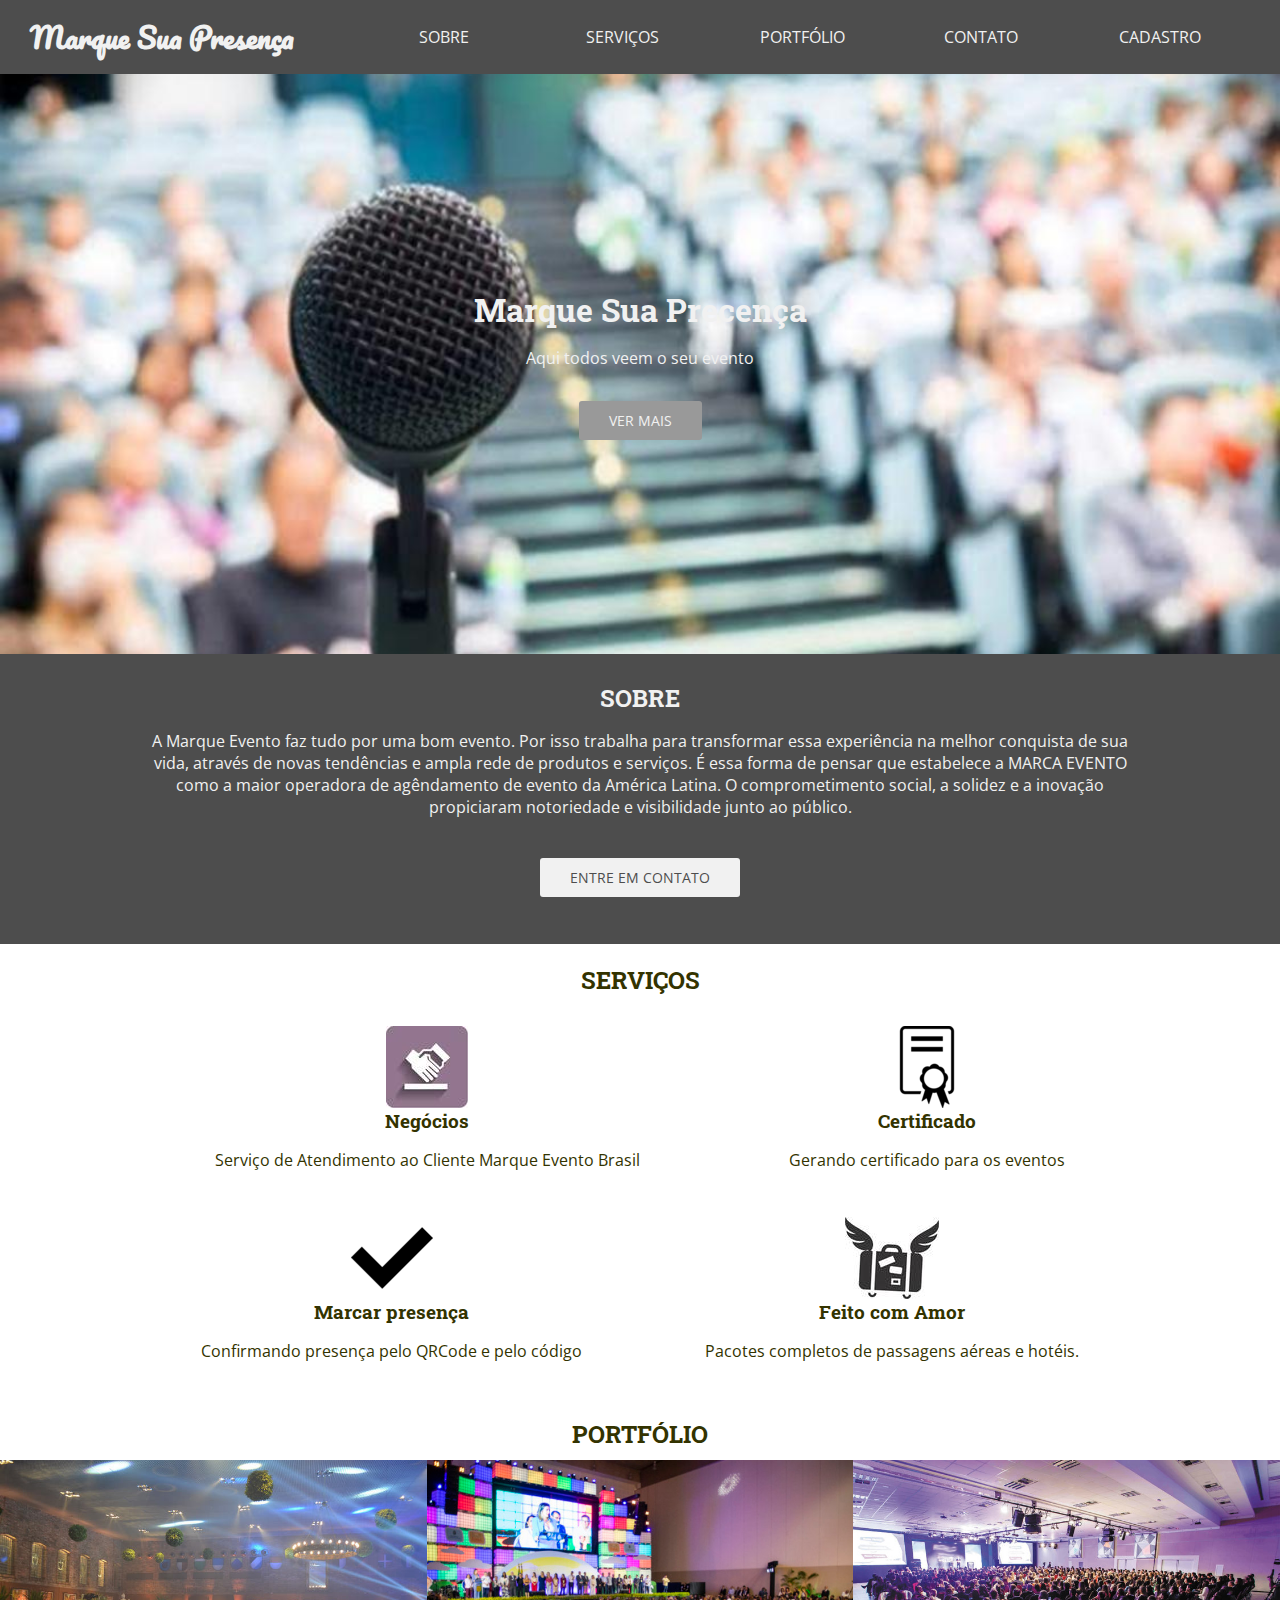
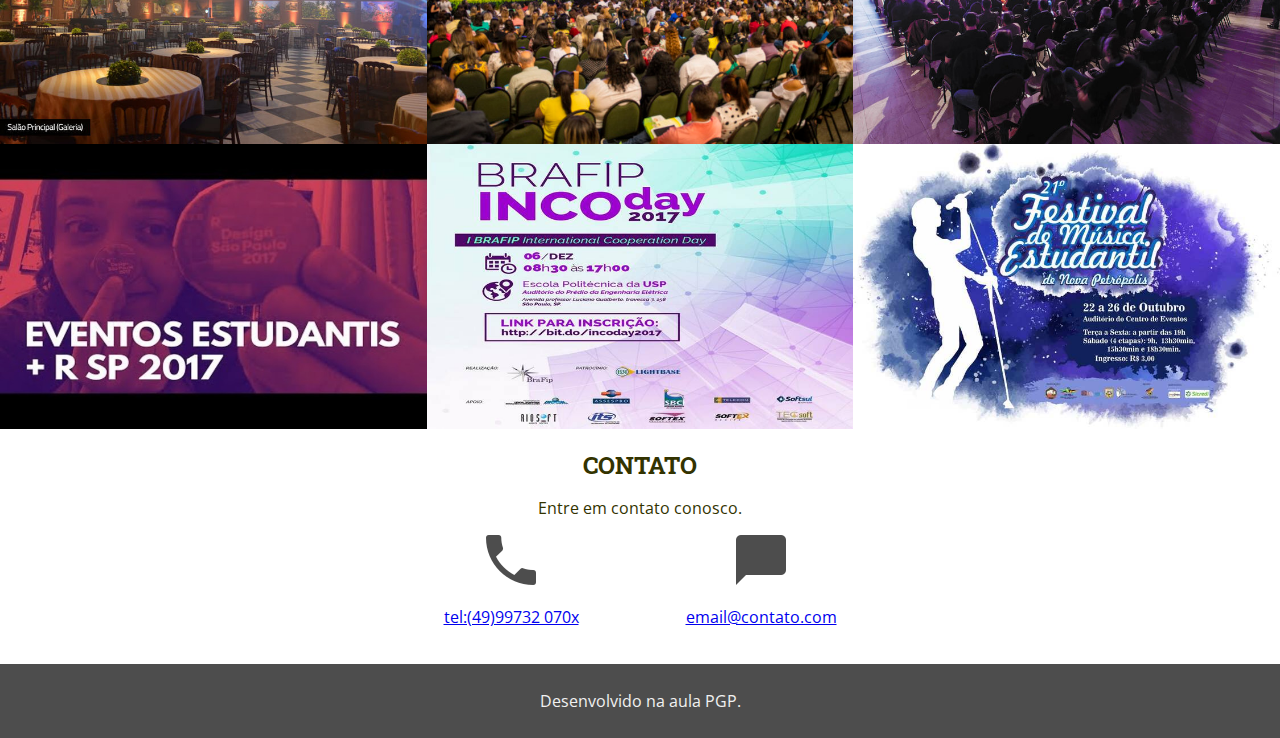
<file: PdeTodosEventos/index.html>
<!DOCTYPE html>

<html lang="pt-br">
<head>

    <meta charset="utf-8">
    <title>Marque Sua Presença</title>
    <link href='https://fonts.googleapis.com/css?family=Open+Sans:400,700|Roboto+Slab:400,700|Pacifico' rel='stylesheet' type='text/css'>
    <link rel="stylesheet" href="css/normalize.css">
    <link rel="stylesheet" href="css/estilos.css">
    
</head>
  
<body>
    
    <nav>
        <a href="#">Marque Sua Presença</a>
        <ul>
            <li><a href="#sobre">SOBRE</a></li>
            <li><a href="#servicos">SERVIÇOS</a></li>
            <li><a href="#portfolio">PORTFÓLIO</a></li>
            <li><a href="#contato">CONTATO</a></li>
            <li><a href="formparavalidar.html">CADASTRO</a></li>
        </ul>
     
    </nav>
    
    
    <header>
        <h1>Marque Sua Precença</h1> 
        <p>Aqui todos veem o seu evento </p>
        <a href="#sobre" class="botao">VER MAIS</a>
    </header>

    <section id="sobre">
        <h2>SOBRE</h2>
        <p>A Marque Evento faz tudo por uma bom evento. Por isso trabalha para transformar essa experiência na melhor conquista de sua vida, através de novas tendências e ampla rede de produtos e serviços. É essa forma de pensar que estabelece a MARCA EVENTO como a maior operadora de agêndamento de evento da América Latina. O comprometimento social, a solidez e a inovação propiciaram notoriedade e visibilidade junto ao público.</p>
        <a href="#contato" class="botao">ENTRE EM CONTATO</a>
    </section>

    <section id="servicos">
        <h2>SERVIÇOS</h2>
        <div>
            <img src="img/servi.jpeg" alt="Negócios">
            <h3>Negócios</h3>
            <p>Serviço de Atendimento ao Cliente Marque Evento Brasil</p>
        </div>
        <div>
            <img src="img/índice.png" alt="hotel">
            <h3>Certificado</h3>
            <p>Gerando certificado para os eventos</p>
        </div>
        <div>
            <img src="img/aviao.png" alt="aviao">
            <h3>Marcar presença</h3>
            <p>Confirmando presença pelo QRCode e pelo código</p>
        </div>
        <div>
            <img src="img/pacotes.jpeg" alt="pacotes">
            <h3>Feito com Amor</h3>
            <p>Pacotes completos de passagens aéreas e hotéis.</p>
        </div>
    </section>

    <section id="portfolio">
        <h2>PORTFÓLIO</h2>
        <img src="img/portfolio-1.jpg" alt="ERRO">
        <img src="img/portfolio-2.jpg" alt="ERRO">
        <img src="img/portfolio-3.jpg" alt="ERRO">
        <img src="img/portfolio-4.jpg" alt="ERRO">
        <img src="img/portfolio-5.jpg" alt="ERRO">
        <img src="img/portfolio-6.jpg" alt="ERRO">
    </section>

    <section id="contato">
        <h2>CONTATO</h2>
        <p>Entre em contato conosco.</p>
        <div>
            <img src="img/fone.png" alt="fone">
            <p><a href="tel:(49)99732 070x">tel:(49)99732 070x</a></p>
        </div>

        <div>
            <img src="img/contato.png" alt="email">
            <p><a href="CostaOthon:email@contato.com">email@contato.com</a></p>
        </div>
    </section>

    <footer>
        <p>Desenvolvido na aula PGP.</p>
    </footer>
    
</body>
</html>
</file>
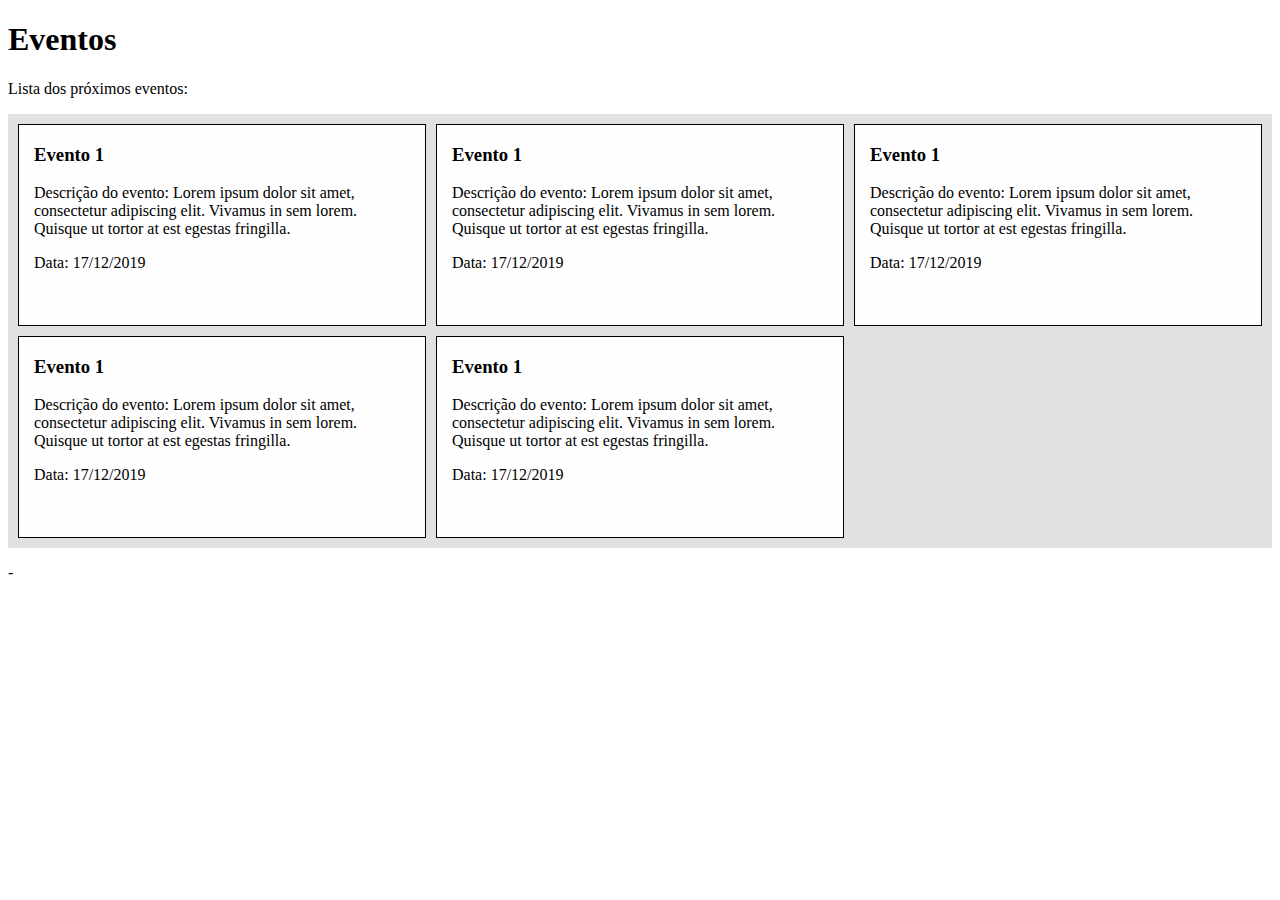
<file: docs/eventos-v01.html>
<!DOCTYPE html>
<html>
<head>
<style>
.grid-container {
  display: grid;
  grid-template-columns: auto auto auto;
  grid-gap: 10px;
  background-color: #e1e1e1;
  padding: 10px;
}

.grid-container > div {
  background-color: #fefefe;
  border: 1px solid black;
  text-align: left;
  font-size: 16px;
  min-height: 200px;
}
.conteudoCartao {
  margin: 15px;
}
</style>
</head>
<body>

<h1>Eventos</h1>

<p>Lista dos próximos eventos:</p>

<div class="grid-container">

  <div>
    <div class="conteudoCartao">
    <h3>Evento 1</h3>
    <p>Descrição do evento: Lorem ipsum dolor sit amet, consectetur adipiscing elit. Vivamus in sem lorem. Quisque ut tortor at est egestas fringilla.</p>
    <p>Data: 17/12/2019</p>
    </div>
  </div>
  <div>
    <div class="conteudoCartao">
    <h3>Evento 1</h3>
    <p>Descrição do evento: Lorem ipsum dolor sit amet, consectetur adipiscing elit. Vivamus in sem lorem. Quisque ut tortor at est egestas fringilla.</p>
    <p>Data: 17/12/2019</p>
    </div>
  </div>
  <div>
    <div class="conteudoCartao">
    <h3>Evento 1</h3>
    <p>Descrição do evento: Lorem ipsum dolor sit amet, consectetur adipiscing elit. Vivamus in sem lorem. Quisque ut tortor at est egestas fringilla.</p>
    <p>Data: 17/12/2019</p>
    </div>
  </div>
  <div>
    <div class="conteudoCartao">
    <h3>Evento 1</h3>
    <p>Descrição do evento: Lorem ipsum dolor sit amet, consectetur adipiscing elit. Vivamus in sem lorem. Quisque ut tortor at est egestas fringilla.</p>
    <p>Data: 17/12/2019</p>
    </div>
  </div>
  <div>
    <div class="conteudoCartao">
    <h3>Evento 1</h3>
    <p>Descrição do evento: Lorem ipsum dolor sit amet, consectetur adipiscing elit. Vivamus in sem lorem. Quisque ut tortor at est egestas fringilla.</p>
    <p>Data: 17/12/2019</p>
    </div>
  </div>

</div>

<p>-</p>

</body>
</html>
</file>
<file: PdeTodosEventos/css/estilos.css>
/*
GERAL
*/

body {
    font-family: "Open Sans", Helvetica, Arial, sans-serif;
    color: #333300;
}

h1, h2, h3 {
    margin: 0;
    font-family: "Roboto Slab", Helvetica, Arial, sans-serif;
    font-weight: 700;  /*negrito*/
}

.botao {
    color: #f1f1f1;
    text-decoration: none;
    padding: 10px 30px;
    background-color:#999999;
    font-size: .9em;
    border-radius: 3px;
}

/*
NAVEGAÇÃO
*/
       /*mobile*/
nav {
    display: flex;  
    flex-direction: column;
    align-items: center;
    background-color: #4d4d4d;
}
/* liks só de navegação */
nav > a {
    text-decoration: none; /*tira o sublinhado*/
    color: #f1f1f1;
    font-weight: 700;
    font-size: 28px;
    font-family: Pacifico, serif;
}

nav ul {
    list-style: none;
    padding: 0;
    display: flex;
    flex-direction: column;
    align-items: center;
    width: 100%;
}

nav ul li {
    text-align: center;
    width: 100%;
}

nav ul li a {
    display: inline-block;
    padding: 10px 0;
    width: 100%;
    text-decoration: none;
    color: #f1f1f1;
}


/*
CABEÇALHO
*/



header {
    background-image: url('../img/fundo.jpg');
    background-size: cover;     /*espandir para ocupar o espaço inteiro*/
    background-position: center;
    background-repeat: no-repeat;
    color: #f1f1f1;
    display: flex;
    flex-direction: column;
    align-items: center;
    text-align: center;
    padding: 20px;
}

header p {
    margin-bottom: 2em; /*margin segue o mesmo espaçamento externo segue o mesmo espaçamento do padding que esta interno*/
    /*em é o tamnho relativo do pai que é header*/
}

/*
SOBRE
*/

#sobre {
    display: flex;
    flex-direction: column;
    align-items: center;
    text-align: center;
    padding: 0 20px 20px;
    background-color: #4d4d4d;
    color: #f1f1f1;
}

#sobre p {
    margin-bottom: 2.5em;
    max-width: 1000px;
}

#sobre .botao {
    background-color: #f1f1f1;
    color: #4d4d4d;
}

/*
SERVIÇOS
*/

#servicos {
    padding: 20px;
    display: flex;
    flex-direction: column;
    align-items: center;
}

#servicos div {
    display: flex;
    flex-direction: column;
    align-items: center;
    text-align: center;
    margin-top: 30px;
}

/*
PORTFOLIO
*/

#portfolio {
    display: flex;
    flex-direction: column;
    align-items: center;
    padding-top: 20px;
}

#portfolio h2 {
    margin-bottom: 10px;
}

#portfolio img {
    width: 100%;
}

/*
CONTATO
*/

#contato {
    display: flex;
    flex-direction: column;
    align-items: center;
    text-align: center;
    padding: 20px;
}


/*
FOOTER
*/

footer {
    text-align: center;
    padding: 10px;
    background-color: #4d4d4d;
    color: #f1f1f1;
}

/*
MEDIA QUERIES   são responsáveis determinadas para aplicar as regras em determinadas resoluções.
screen significa telas coloridas ou monitores.
*/

@media screen and (min-width: 768px) {
    /*
    NAVEGAÇÃO
    */
    nav {
        flex-direction: row;
        justify-content: space-around;
    }
    
    nav ul {
        flex-direction: row;
        width: 70%;
    }
    
    /*
    CABEÇALHO
    */
    
    header {
        height: 600px;
        height: 60vh;
        justify-content: center;
    }
    
    /*
    SOBRE
    */
    
    #sobre {
        height: 250px;
        height: 30vh;
        justify-content: center;
        min-height: 250px;
    }
    
    /*
    SERVIÇOS
    */
    
    #servicos {
        flex-direction: row;
        flex-wrap: wrap;
        align-items: flex-start;
        max-width: 1000px;
        margin: 0 auto;
    }
    
    #servicos h2 {
        text-align: center;
        width: 100%;
    }
    
    #servicos div {
        flex-grow: 1;
       /* flex-basis: 150px;
        padding: 0 10px;
        */
    }
    
    /*
    PORTFOLIO
    */
    
    #portfolio {
        flex-direction: row; /*linha */
        flex-wrap: wrap;
    }
    
    #portfolio h2 {
        width: 100%;
        text-align: center;
    }
    
    #portfolio img {
        width: 33.33333333333333333%;
    }
    
    /*
    CONTATO
    */
    
    #contato {
        flex-direction: row;
        flex-wrap: wrap;
        justify-content: space-around;
        max-width: 500px;
        margin: 0 auto;
    }
    
    #contato h2,
    #contato p {
        width: 100%;
    }
    
}
</file>
